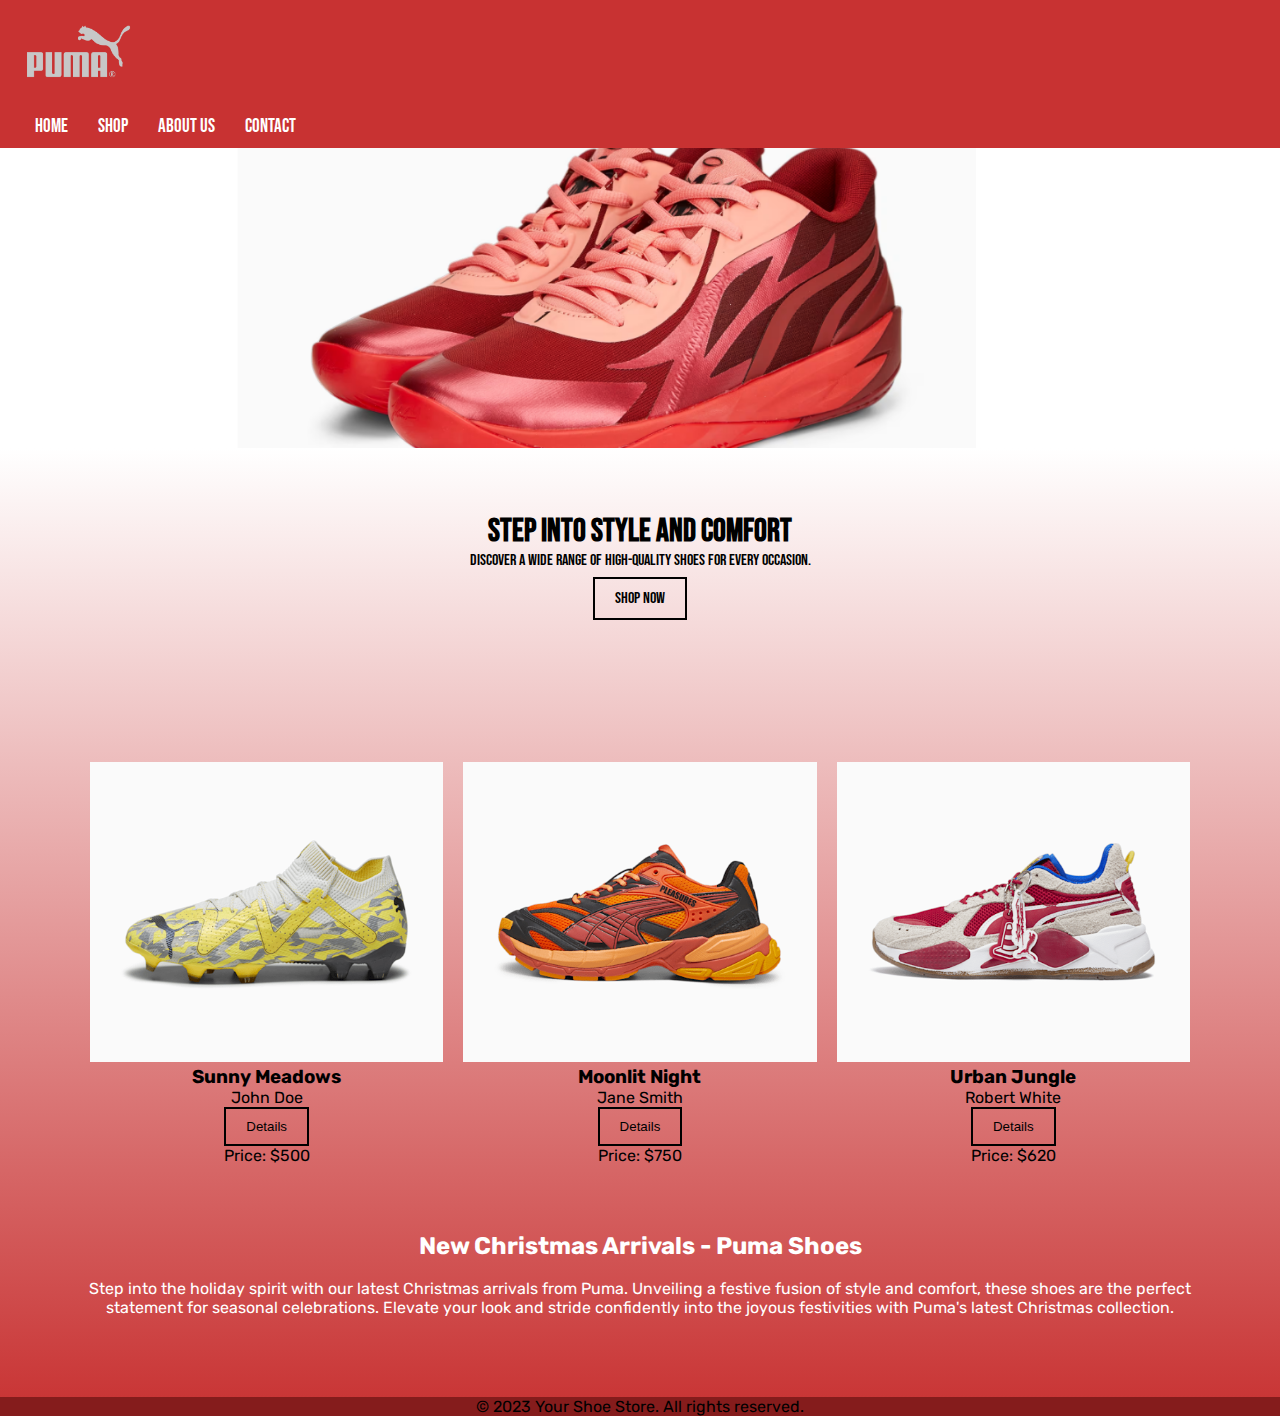
<file: index.html>
<!DOCTYPE html>
<html lang="en">
<head>
    <meta charset="utf-8">
    <meta name="viewport" content="width=device-width, initial-scale=1">
    <title>Puma Shoes</title>
    <meta name="description" content="This lesson will look at ways to make our CSS more efficient">
    <meta name="robots" content="noindex, nofollow">
    <link rel="stylesheet" href="./css/style.css">
    <link rel="preconnect" href="https://fonts.googleapis.com">
    <link rel="preconnect" href="https://fonts.gstatic.com" crossorigin>
    <link href="https://fonts.googleapis.com/css2?family=Bebas+Neue&family=Rubik&display=swap" rel="stylesheet">
</head>
<body>
    <!-- header -->
    <header>
        <div class="logo">
            <img src="./img/logo.png" alt="Your Shoe Store">
        </div>
        <nav>
            <ul>
                <li><a href="#home">Home</a></li>
                <li><a href="./product.html">Shop</a></li>
                <li><a href="./about.html">About Us</a></li>
                <li><a href="./contact.html">Contact</a></li>
            </ul>
        </nav>
    </header>

    <div class="image-container">
        <a href="./product.html"><img src="./img/Screenshot 2023-12-03 235645.png" alt="shoe Image">
        </a>
    </div>
    <!-- to use gradient -->
   <section class="body2">

     
    <section id="home" class="hero">
        <div class="hero-content">
            <h1>Step into Style and Comfort</h1>
            <p>Discover a wide range of high-quality shoes for every occasion.</p><br>
            <a href="./product.html" class="btn">Shop Now</a>
        </div>
    </section>
    
    <!-- Featured Products Section -->
    <section class="shoespic">
        <div class="list">
            <img src="./img/AG-Men's-Soccer-Cleats.png" alt="Sunny Meadows">
            <h3>Sunny Meadows</h3>
            <p>John Doe</p>
            <button class="btn">Details</button>
            <p>Price: $500</p>
        </div>
        <div class="list">
            <img src="./img/PUMA-x-PLEASURES-Velophasis-Layers-Sneakers.png" alt="Moonlit Night">
            <h3>Moonlit Night</h3>
            <p>Jane Smith</p>
            <button class="btn">Details</button>
            <p>Price: $750</p>
        </div>
        <div class="list">
            <img src="./img/SCUDERIA-FERRARI-x-JOSHUA-VIDES-RS-X-Men's-Sneakers.png" alt="Urban Jungle">
            <h3>Urban Jungle</h3>
            <p>Robert White</p>
            <button class="btn">Details</button>
            <p>Price: $620</p>
        </div>
    </section>
    
    <section id="christmasArrivals" class="announcement">
        <h2>New Christmas Arrivals - Puma Shoes</h2><br>
        <p>Step into the holiday spirit with our latest Christmas arrivals from Puma. Unveiling a festive fusion of style and comfort, these shoes are the perfect statement for seasonal celebrations. Elevate your look and stride confidently into the joyous festivities with Puma's latest Christmas collection.</p>
    </section>
    
    <!-- Footer Section -->
    <footer >
        <p>&copy; 2023 Your Shoe Store. All rights reserved.</p>
    </footer>

   </section>
</body>
</html>
</file>
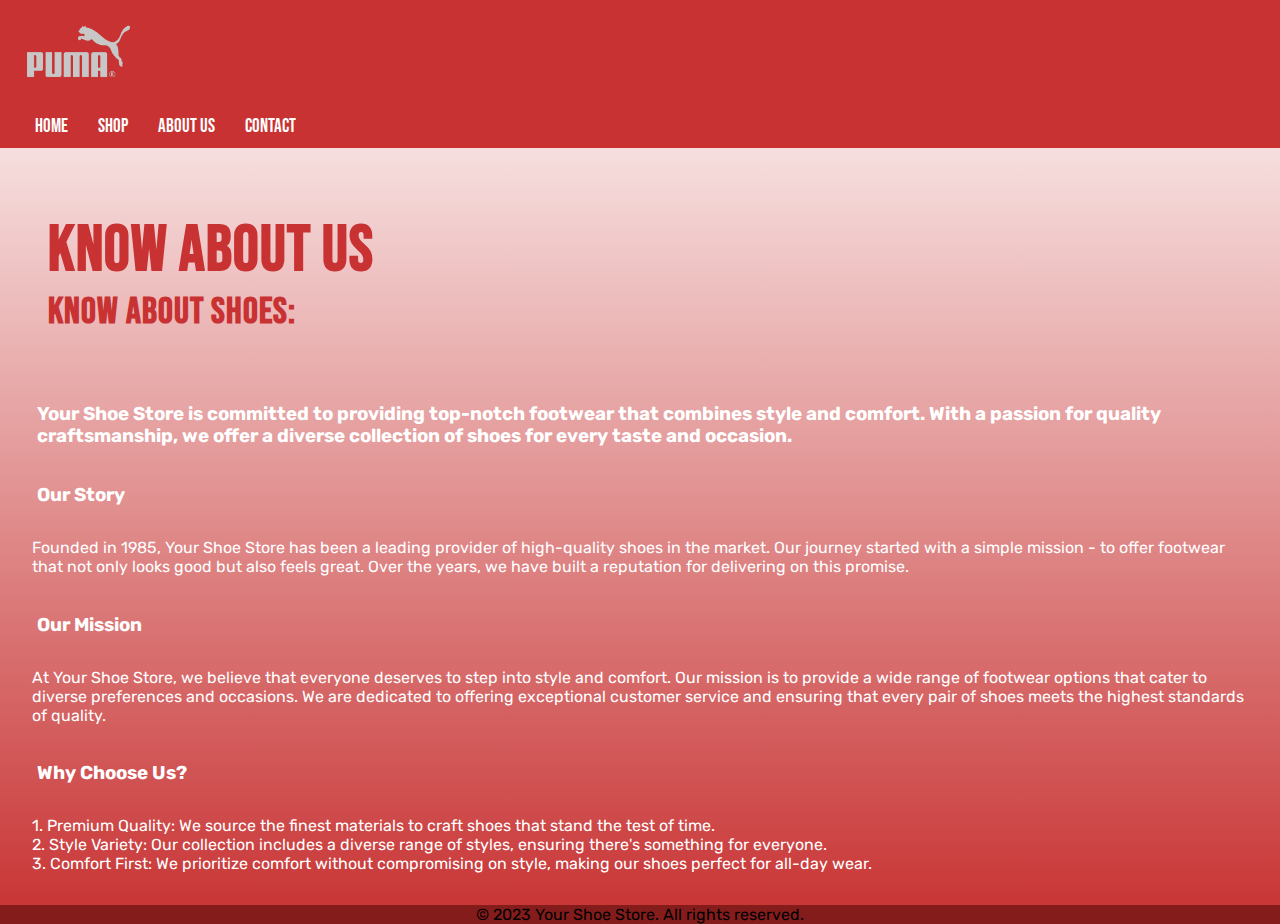
<file: about.html>
<!DOCTYPE html>
<html lang="en">
<head>
    <meta charset="utf-8">
    <meta name="viewport" content="width=device-width, initial-scale=1">
    <title>Puma Shoes</title>
    <meta name="description" content="This lesson will look at ways to make our CSS more efficient">
    <meta name="robots" content="noindex, nofollow">
    <link rel="stylesheet" href="./css/style.css">
    <link rel="preconnect" href="https://fonts.googleapis.com">
    <link rel="preconnect" href="https://fonts.gstatic.com" crossorigin>
    <link href="https://fonts.googleapis.com/css2?family=Bebas+Neue&family=Rubik&display=swap" rel="stylesheet">
</head>
<!-- to use gradient -->
<body class="body2">
    <!-- header -->
    <header>
        <div class="logo">
            <img src="./img/logo.png" alt="Your Shoe Store">
        </div>
        <nav>
            <ul>
                <li><a href="./index.html">Home</a></li>
                <li><a href="./product.html">Shop</a></li>
                <li><a href="#about.html">About Us</a></li>
                <li><a href="./contact.html">Contact</a></li>
            </ul>
        </nav>
    </header>

    <!-- About Us Section -->
    <section id="about" class="about-us">
        <div class="about">
            <h1 >Know About Us</h1>
            <h3 >Know about shoes:</h3>
        </div>
        <h3 class="about2">Your Shoe Store is committed to providing top-notch footwear that combines style and comfort. With a passion for quality craftsmanship, we offer a diverse collection of shoes for every taste and occasion.</h3>

        <h3 class="about2">Our Story</h3>
        <p class="about2">Founded in 1985, Your Shoe Store has been a leading provider of high-quality shoes in the market. Our journey started with a simple mission - to offer footwear that not only looks good but also feels great. Over the years, we have built a reputation for delivering on this promise.</p>

        <h3 class="about2">Our Mission</h3>
        <p class="about2">At Your Shoe Store, we believe that everyone deserves to step into style and comfort. Our mission is to provide a wide range of footwear options that cater to diverse preferences and occasions. We are dedicated to offering exceptional customer service and ensuring that every pair of shoes meets the highest standards of quality.</p>

        <h3 class="about2">Why Choose Us?</h3>
        <div class="about2">
        <p>1. Premium Quality: We source the finest materials to craft shoes that stand the test of time.</p>
        <p>2. Style Variety: Our collection includes a diverse range of styles, ensuring there's something for everyone.</p>
        <p>3. Comfort First: We prioritize comfort without compromising on style, making our shoes perfect for all-day wear.</p>
        </div>

    </section>

    <!-- Footer Section -->
    <section class="f">
        <footer >
            <p>&copy; 2023 Your Shoe Store. All rights reserved.</p>
        </footer>
    </section>
</file>
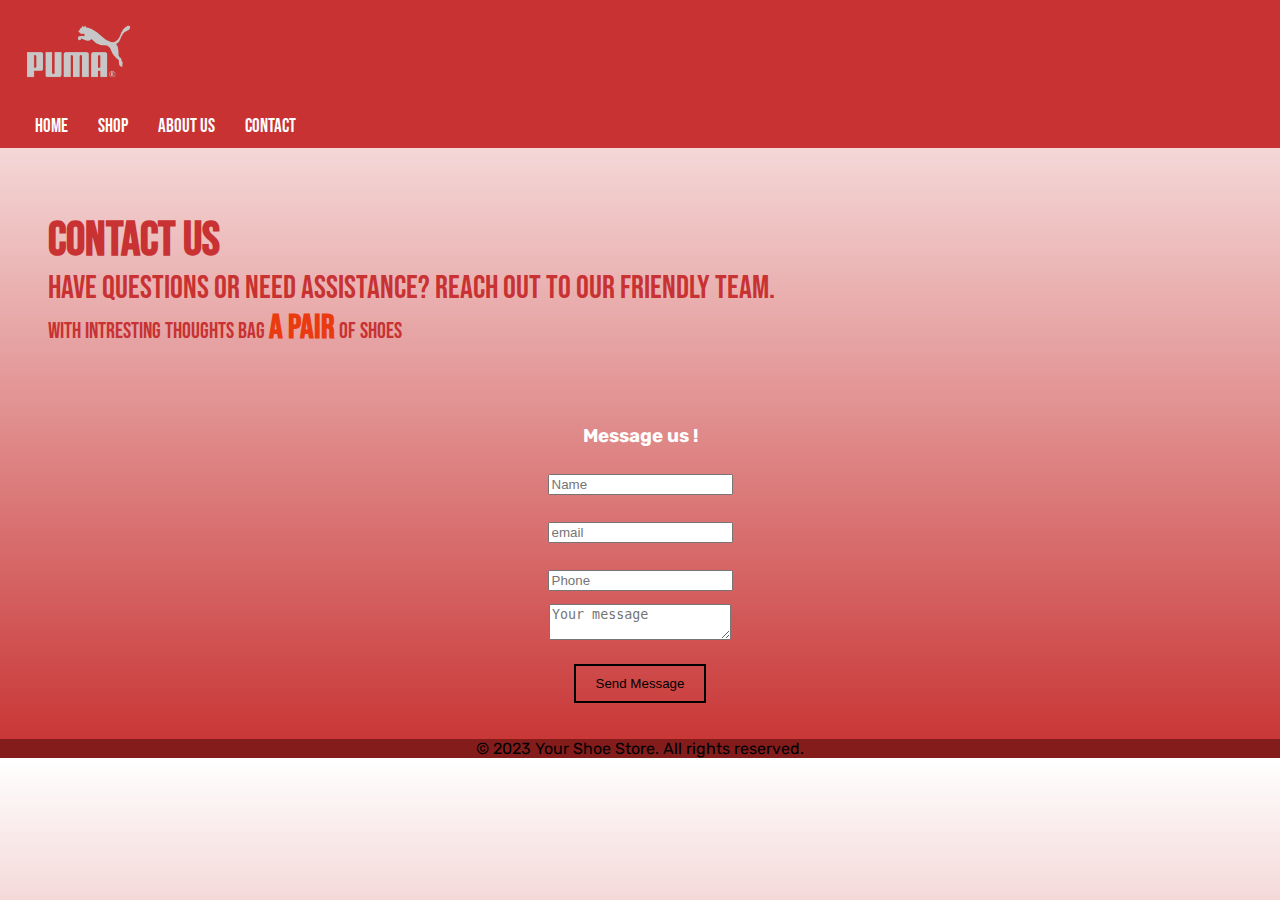
<file: contact.html>
<!DOCTYPE html>
<html lang="en">
<head>
    <meta charset="utf-8">
    <meta name="viewport" content="width=device-width, initial-scale=1">
    <title>Puma Shoes</title>
    <meta name="description" content="This lesson will look at ways to make our CSS more efficient">
    <meta name="robots" content="noindex, nofollow">
    <link rel="stylesheet" href="./css/style.css">
    <link rel="preconnect" href="https://fonts.googleapis.com">
    <link rel="preconnect" href="https://fonts.gstatic.com" crossorigin>
    <link href="https://fonts.googleapis.com/css2?family=Bebas+Neue&family=Rubik&display=swap" rel="stylesheet">
</head>
<!-- to use gradient -->
<body class="body2">
    <!-- header -->
    <header>
        <div class="logo">
            <img src="./img/logo.png" alt="Your Shoe Store">
        </div>
        <nav>
            <ul>
                <li><a href="./index.html">Home</a></li>
                <li><a href="./product.html">Shop</a></li>
                <li><a href="./about.html">About Us</a></li>
                <li><a href="#contact.html">Contact</a></li>
            </ul>
        </nav>
    </header>

    <!-- Contact Page Section -->
    <section id="contact" >
        <div class="about">
        <h2>Contact Us</h2>
        <p>Have questions or need assistance? Reach out to our friendly team.</p>
        <p style="font-size: .7em;">with intresting thoughts bag <span>a pair</span> of shoes</p>
        </div>
        <form action="contact.php" method="post" >
            <h3>Message us !</h3>
            <input type="text" id="name" name="name" required placeholder="Name"><br>

            <input type="email" id="email" name="email" required placeholder="email"><br>

            <input type="tel" id="tel" name="tel" required placeholder="Phone"><br>

            <textarea id="message" name="message" placeholder="Your message" required></textarea><br>

            <button type="submit" class="btn">Send Message</button>
        </form>
    </section>

    <!-- Footer Section -->
    <footer>
        <p>&copy; 2023 Your Shoe Store. All rights reserved.</p>
    </footer>
</body>
</html>
</file>
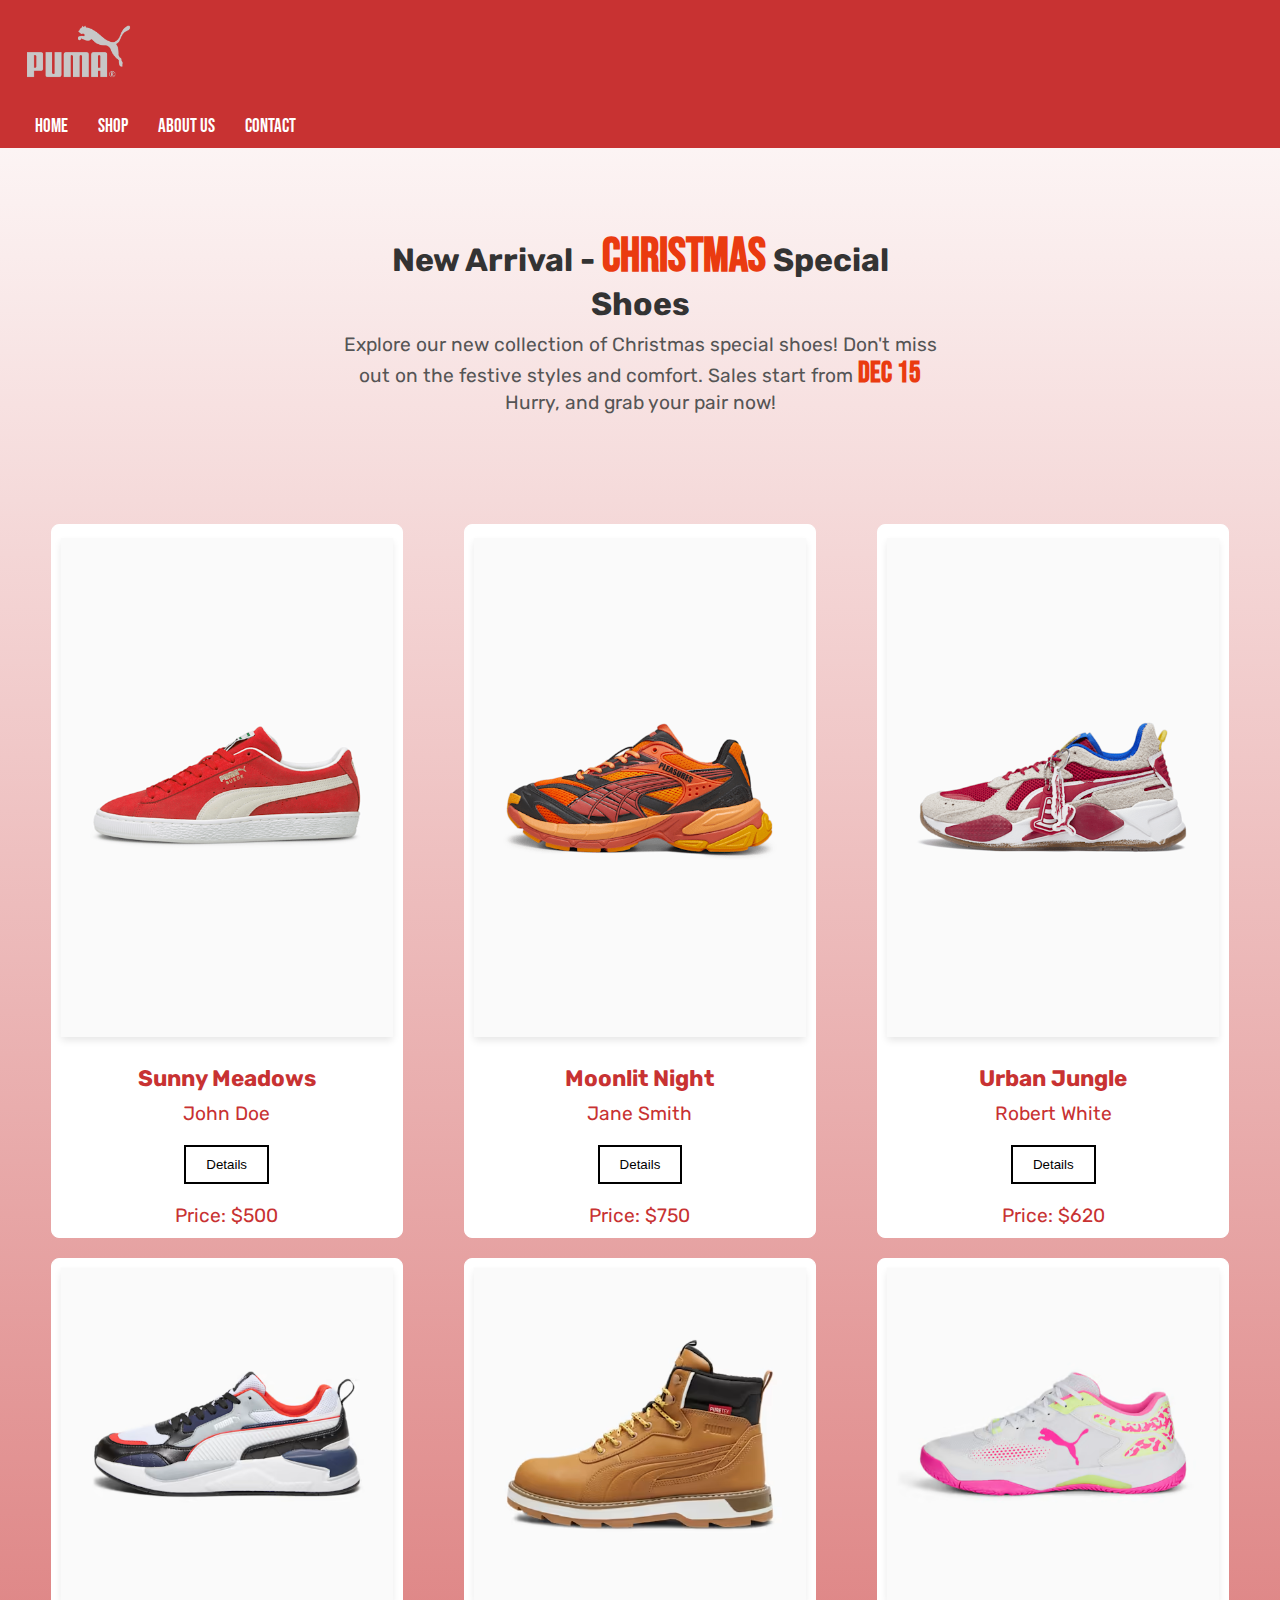
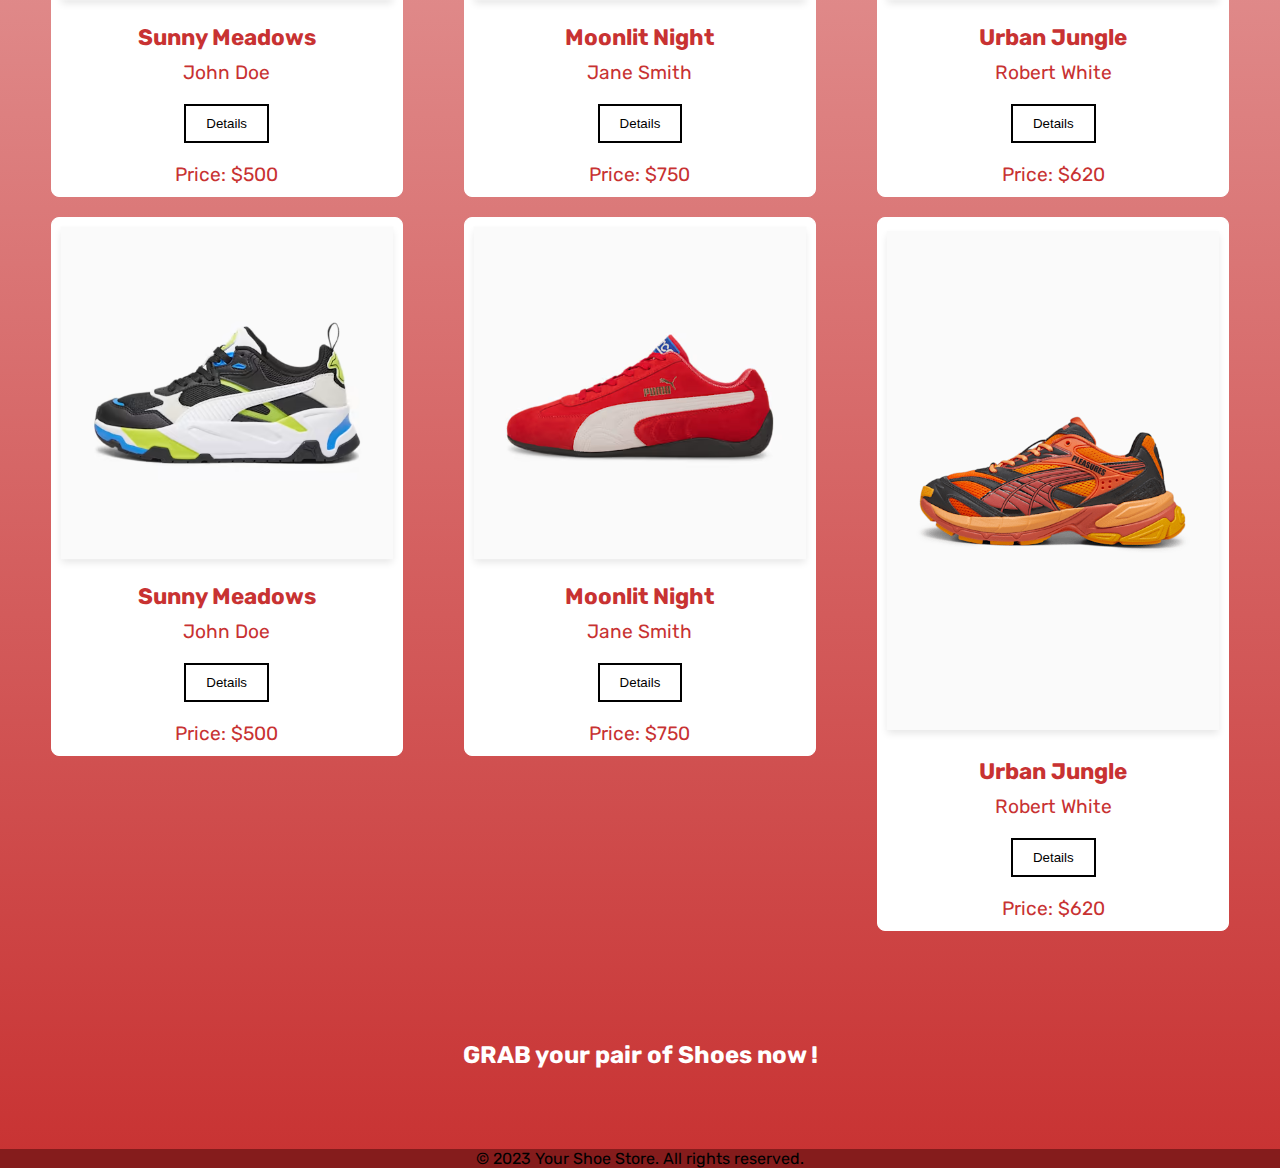
<file: product.html>
<!DOCTYPE html>
<html lang="en">
<head>
    <meta charset="utf-8">
    <meta name="viewport" content="width=device-width, initial-scale=1">
    <title>Puma Shoes</title>
    <meta name="description" content="This lesson will look at ways to make our CSS more efficient">
    <meta name="robots" content="noindex, nofollow">
    <link rel="stylesheet" href="./css/style.css">
    <link rel="preconnect" href="https://fonts.googleapis.com">
    <link rel="preconnect" href="https://fonts.gstatic.com" crossorigin>
    <link href="https://fonts.googleapis.com/css2?family=Bebas+Neue&family=Rubik&display=swap" rel="stylesheet">
</head>
<!-- to use gradient -->
<body class="body2">

    <!-- header -->
    <header>
        <div class="logo">
            <img src="./img/logo.png" alt="Your Shoe Store">
        </div>
        <nav>
            <ul>
                <li><a href="./index.html">Home</a></li>
                <li><a href="#product.html">Shop</a></li>
                <li><a href="./about.html">About Us</a></li>
                <li><a href="./contact.html">Contact</a></li>
            </ul>
        </nav>
    </header>

    <section class="advertisement">
        <div class="advertisement-content">
            <h2>New Arrival - <span>Christmas</span> Special Shoes</h2>
            <p>Explore our new collection of Christmas special shoes! Don't miss out on the festive styles and comfort. Sales start from <span>Dec 15</span> Hurry, and grab your pair now!</p>
        </div>
    </section>
    

    <!-- Product card Section -->
    <section class="shoespic2">
        <div class="list2">
            <img src="./img/Suede-Classic-XXI-Sneakers.png" alt="Sunny Meadows">
            <h3>Sunny Meadows</h3>
            <p>John Doe</p>
            <button class="btn">Details</button>
            <p>Price: $500</p>
        </div>
        <div class="list2">
            <img src="./img/PUMA-x-PLEASURES-Velophasis-Layers-Sneakers.png" alt="Moonlit Night">
            <h3>Moonlit Night</h3>
            <p>Jane Smith</p>
            <button class="btn">Details</button>
            <p>Price: $750</p>
        </div>
        <div class="list2">
            <img src="./img/SCUDERIA-FERRARI-x-JOSHUA-VIDES-RS-X-Men's-Sneakers.png" alt="Urban Jungle">
            <h3>Urban Jungle</h3>
            <p>Robert White</p>
            <button class="btn">Details</button>
            <p>Price: $620</p>
        </div>



        <div class="list2">
            <img src="./img/1.avif" alt="Sunny Meadows">
            <h3>Sunny Meadows</h3>
            <p>John Doe</p>
            <button class="btn">Details</button>
            <p>Price: $500</p>
        </div>
        <div class="list2">
            <img src="./img/2.avif" alt="Moonlit Night">
            <h3>Moonlit Night</h3>
            <p>Jane Smith</p>
            <button class="btn">Details</button>
            <p>Price: $750</p>
        </div>
        <div class="list2">
            <img src="./img/3.avif" alt="Urban Jungle">
            <h3>Urban Jungle</h3>
            <p>Robert White</p>
            <button class="btn">Details</button>
            <p>Price: $620</p>
        </div>



        <div class="list2">
            <img src="./img/4.avif" alt="Sunny Meadows">
            <h3>Sunny Meadows</h3>
            <p>John Doe</p>
            <button class="btn">Details</button>
            <p>Price: $500</p>
        </div>
        <div class="list2">
            <img src="./img/5.avif" alt="Moonlit Night">
            <h3>Moonlit Night</h3>
            <p>Jane Smith</p>
            <button class="btn">Details</button>
            <p>Price: $750</p>
        </div>
        <div class="list2">
            <img src="./img/PUMA-x-PLEASURES-Velophasis-Layers-Sneakers.png" alt="Urban Jungle">
            <h3>Urban Jungle</h3>
            <p>Robert White</p>
            <button class="btn">Details</button>
            <p>Price: $620</p>
        </div>
    </section>

    <div class="announcement">
        <h2>GRAB your pair of Shoes now !</h2>
    </div>    

    <!-- Footer Section -->
    <footer>
        <p>&copy; 2023 Your Shoe Store. All rights reserved.</p>
    </footer>
</body>
</html>
</file>
<file: css/style.css>
body, h1, h2, h3, p, ul, li {
    margin: 0;
    padding: 0;
}


.body2{
    background: linear-gradient(to bottom, #ffffff, #c83232);;
    font-family: 'Rubik', sans-serif;
}

/* Header Styles */
header {
    background-color: #c83232;
    color: #fff;
    padding: 10px 20px;
    display: flex;
    justify-content: space-between;
    align-items: center;
    font-family: 'Bebas Neue', sans-serif;


}

.logo img {
    max-width: 7em;
    height: auto;
}

nav ul {
    list-style: none;
    display: flex;
}

nav a {
    text-decoration: none;
    color: #fff;
    margin: 0 15px;
    font-size: 1.2em;
    padding: 10px 15px;
    border-radius: 5px;
    transition: background-color 0.3s, color 0.3s;
}

nav a:hover {
    background-color: #fff;
    color: red;
}

.image-container {
    position: relative;
    overflow: hidden;
    cursor: pointer; 
    height: 300px;
}

.image-container img {
    width: 100%;
    height: 100%;
    object-fit: cover;
    transition: transform 0.5s ease;
}

.image-container::before {
    content: '';
    position: absolute;
    top: 0;
    left: 0;
    width: 100%;
    height: 100%;
    background: rgba(0, 0, 0, 0.5); /* Semi-transparent black overlay */
    opacity: 0; /* Initially hidden */
    transition: opacity 0.5s ease;
}


.image-container::after {
    content: 'Explore collection'; /* Text to be displayed on hover */
    position: absolute;
    top: 50%;
    left: 50%;
    transform: translate(-50%, -50%);
    color: #fff;
    font-size: 1.5em;
    text-align: center;
    opacity: 0; /* Initially hidden */
    transition: opacity 0.5s ease;
}

/* Hover effect styles */
.image-container:hover img {
    transform: scale(1.1);
}

.image-container:hover::before,
.image-container:hover::after {
    opacity: 1;
}

.hero{
    text-align: center;
    padding: 4em;
    font-family: 'Bebas Neue', sans-serif;
}


/* card ------------------------------------------------*/
.shoespic {
    display: flex;
    flex-wrap: nowrap;
    /* overflow-x: auto; */
    padding:5em ;
}

.list {
    flex: 1;
    max-width: 33%;
    margin: 10px;
    box-sizing: border-box;
    height: 300px; /* Set a specific height for each card */
    text-align: center;
}

.list img {
    width: 100%;
    height: 100%; 
    object-fit: cover; 
}

/* button */

.btn {
    background-color: transparent; 
    color: #000000; 
    border: 2px solid #000000; 
    padding: 10px 20px; 
    text-decoration: none;
    transition: background-color 0.3s, color 0.3s;
}

/* Hover styles for the link */
.btn:hover {
    background-color: #ffffff;
    color: #ff0000; 
}


/* announcement in home */
.announcement{
    padding: 5em;
    text-align: center;
    color: #ffff;
}

/* product.html ------------------------------------------*/
.advertisement {
    padding: 5em;
    text-align: center;
}

.advertisement-content {
    max-width: 600px;
    margin: 0 auto;
}

.advertisement-content h2 {
    font-size: 2em;
    color: #333;
}

.advertisement-content p {
    font-size: 1.2em;
    color: #555;
    margin-top: 10px;
}

/* Make the word "Christmas" bigger */
span {
    font-size: 1.5em;
    font-weight: bold;
    color: #ea3b10; 
    font-family: 'Bebas Neue', sans-serif;
}

/* Create a responsive 3x3 grid ------------------------------------------*/

.shoespic2 {
    display: flex;
    flex-wrap: wrap;
    justify-content: space-around;
    align-items: flex-start;
    margin: 20px;
}

.list2 {
    flex: 0 0 calc(30% - 20px); 
    margin: 10px;
    box-sizing: border-box;
    position: relative;
    transition: transform 0.3s;
    min-height: 100px;
    overflow: hidden;
    border: 1px solid #ffffff;
    border-radius: 8px;
    background-color: #fff;
    color: #c83232;
    font-size: 1.2em;
    text-align: center;
    
}

.list2:hover {
    transform: scale(1.05);
}

.list2 img {
    width: 100%;
    height: 100%;
    object-fit: cover;
    transform: scale(0.95);
    transition: transform 0.3s ease, box-shadow 0.3s ease;
    box-shadow: 0 4px 8px rgba(0, 0, 0, 0.1);
}

.list2:hover img {
    transform: scale(1);
    box-shadow: 0 8px 16px rgba(0, 0, 0, 0.2);
}

.list2 h3,
.list2 p,
.list2 button {
    margin: 10px 0;
    text-align: center;
}

/* Adjusted height for responsiveness */
@media screen and (max-width: 768px) {
    .list2 {
        flex: 0 0 calc(50% - 20px);
    }
}
header {
    flex-direction: column;
    align-items: flex-start;
}

nav {
    margin-top: 10px;
}

nav ul {
    flex-direction: row;
}

nav a {
    margin: 5px 0;
}


/* About --------------------------- */
.about{
    color: #c83232;
    padding-top: 2em;
    padding-left: 1.5em;
    font-size: 2em;
    padding-bottom: 1em;
    font-family: 'Bebas Neue', sans-serif;
}
.about2{
    color: #ffffff;
    padding: 2em 2em 0em 2em;
}

/* contactUs------------------------- */

form{
    color: #fff;
    text-align: center;
    padding: 2em;
    line-height: 3em;
    font-size: 1em;
}

.about h1,
.about h3 {
    letter-spacing: 1px; 
}

footer{
    background-color: #851c1c;
    text-align: center;

}
.f{
    padding-top: 2em;
}
</file>
